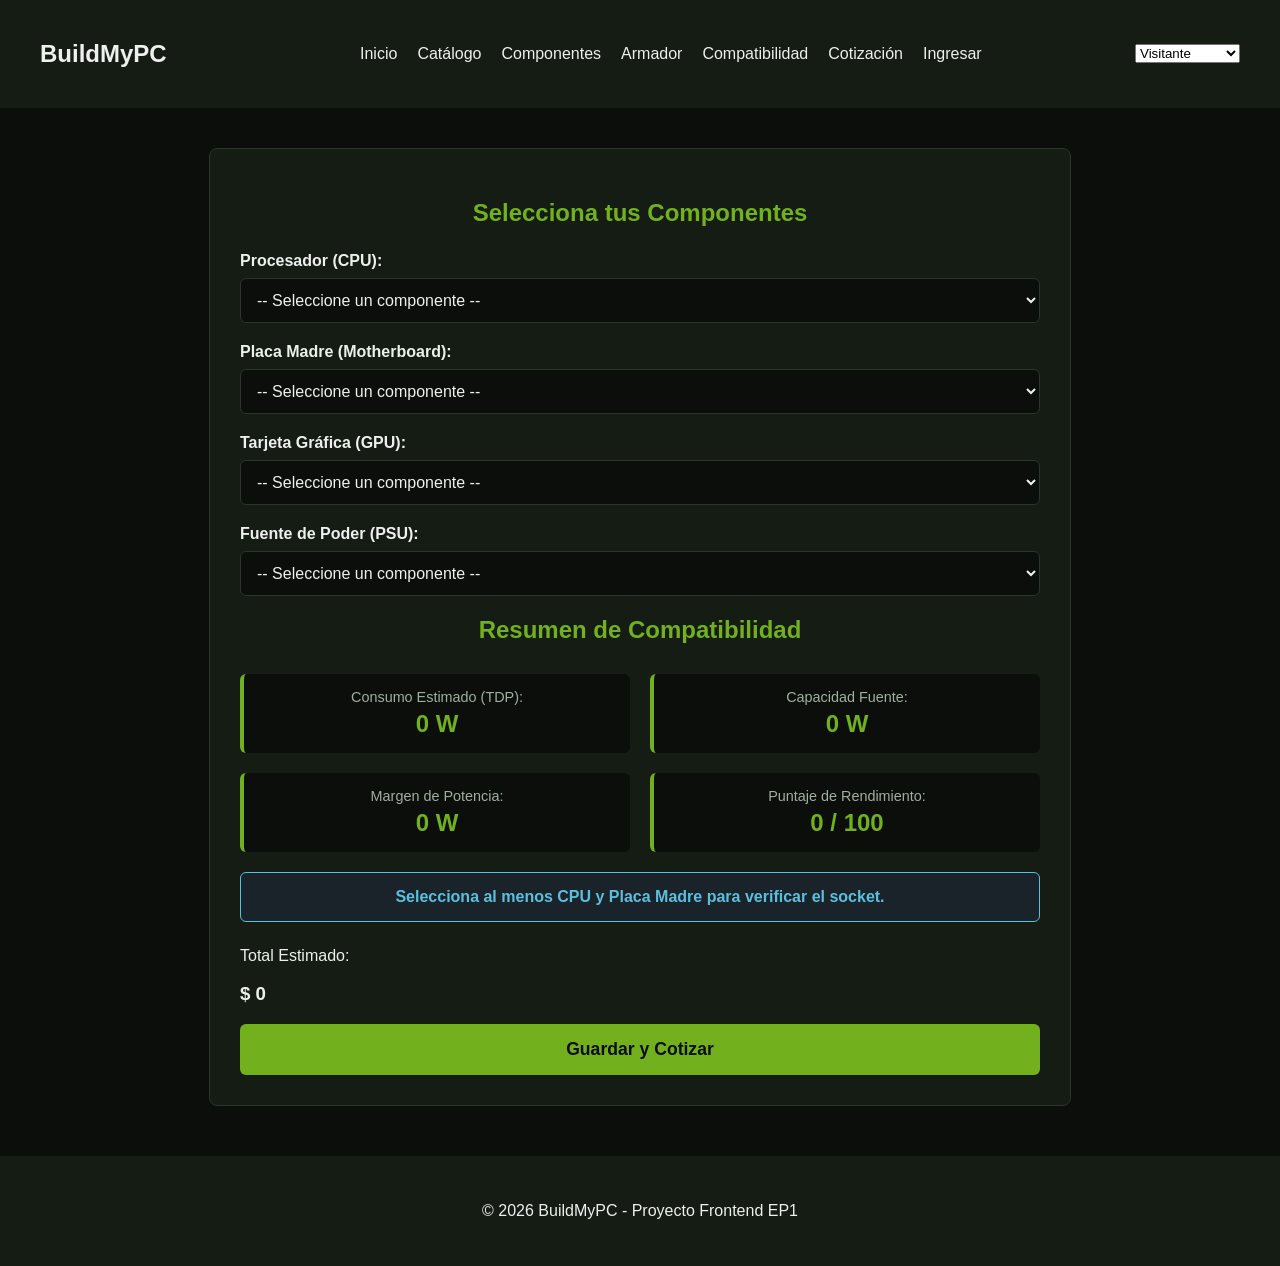
<file: armador.html>
<!DOCTYPE html>
<html lang="es">

<head>
    <meta charset="UTF-8">
    <meta name="viewport" content="width=device-width, initial-scale=1.0">
    <meta name="description" content="BuildMyPC - Configura y verifica la compatibilidad de tu PC Gamer en tiempo real.">
    <title>BuildMyPC - Armador de PC</title>

    <link rel="stylesheet" href="css/estilos.css">
    <link rel="stylesheet" href="css/armador.css">
</head>

<body>

    <header>
        <nav>
            <div class="logo">
                <a href="index.html">
                    <h1>BuildMyPC</h1>
                </a>
            </div>

            <ul>
                <li><a href="index.html">Inicio</a></li>
                <li><a href="catalogo.html">Catálogo</a></li>
                <li><a href="detalle.html">Componentes</a></li>
                <li><a href="armador.html" class="active">Armador</a></li>
                <li><a href="compatibilidad.html">Compatibilidad</a></li>
                <li><a href="cotizacion.html">Cotización</a></li>
                <li><a href="auth.html">Ingresar</a></li>
            </ul>

            <div class="selector-rol">
                <select id="simulated-role" aria-label="Seleccionar perfil simulado">
                    <option value="visitante">Visitante</option>
                    <option value="usuario">Usuario</option>
                    <option value="tecnico">Técnico</option>
                    <option value="admin">Administrador</option>
                </select>
            </div>
        </nav>
    </header>

    <main class="armador-container">
        <section class="armador-grid">
            
            <!-- Panel de Selección de Hardware -->
            <article class="configurador-card">
                <h2>Selecciona tus Componentes</h2>
                
                <form id="form-armador">
                    <div class="form-group">
                        <label for="select-cpu">Procesador (CPU):</label>
                        <select id="select-cpu">
                            <option value="">-- Selecciona una CPU --</option>
                        </select>
                    </div>

                    <div class="form-group">
                        <label for="select-mobo">Placa Madre (Motherboard):</label>
                        <select id="select-mobo">
                            <option value="">-- Selecciona una Placa Madre --</option>
                        </select>
                    </div>

                    <div class="form-group">
                        <label for="select-gpu">Tarjeta Gráfica (GPU):</label>
                        <select id="select-gpu">
                            <option value="">-- Selecciona una Tarjeta Gráfica --</option>
                        </select>
                    </div>

                    <div class="form-group">
                        <label for="select-psu">Fuente de Poder (PSU):</label>
                        <select id="select-psu">
                            <option value="">-- Selecciona una Fuente de Poder --</option>
                        </select>
                    </div>
                </form>
            </article>

            <!-- Resumen Técnico en Tiempo Real -->
            <article class="resumen-card">
                <h2>Resumen de Compatibilidad</h2>

                <div class="metricas-grid">
                    <div class="metrica-item">
                        <span>Consumo Estimado (TDP):</span>
                        <strong id="val-tdp">0 W</strong>
                    </div>

                    <div class="metrica-item">
                        <span>Capacidad Fuente:</span>
                        <strong id="val-psu">0 W</strong>
                    </div>

                    <div class="metrica-item">
                        <span>Margen de Potencia:</span>
                        <strong id="val-margen">0 W</strong>
                    </div>

                    <div class="metrica-item">
                        <span>Puntaje de Rendimiento:</span>
                        <strong id="val-score" class="score-destacado">0 / 100</strong>
                    </div>
                </div>

                <!-- Notificaciones de Compatibilidad/Error -->
                <div id="mensaje-compatibilidad" class="alerta-box info">
                    Selecciona al menos CPU y Placa Madre para verificar el socket.
                </div>

                <div class="precio-total-container">
                    <span>Total Estimado:</span>
                    <h3 id="val-total">$ 0</h3>
                </div>

                <button id="btn-guardar-cotizacion" class="boton-principal full-width">Guardar y Cotizar</button>
            </article>

        </section>
    </main>

    <footer>
        <p>&copy; 2026 BuildMyPC - Proyecto Frontend EP1</p>
    </footer>

    <script src="js/datos.js"></script>
    <script src="js/armador.js"></script>
</body>

</html>
</file>
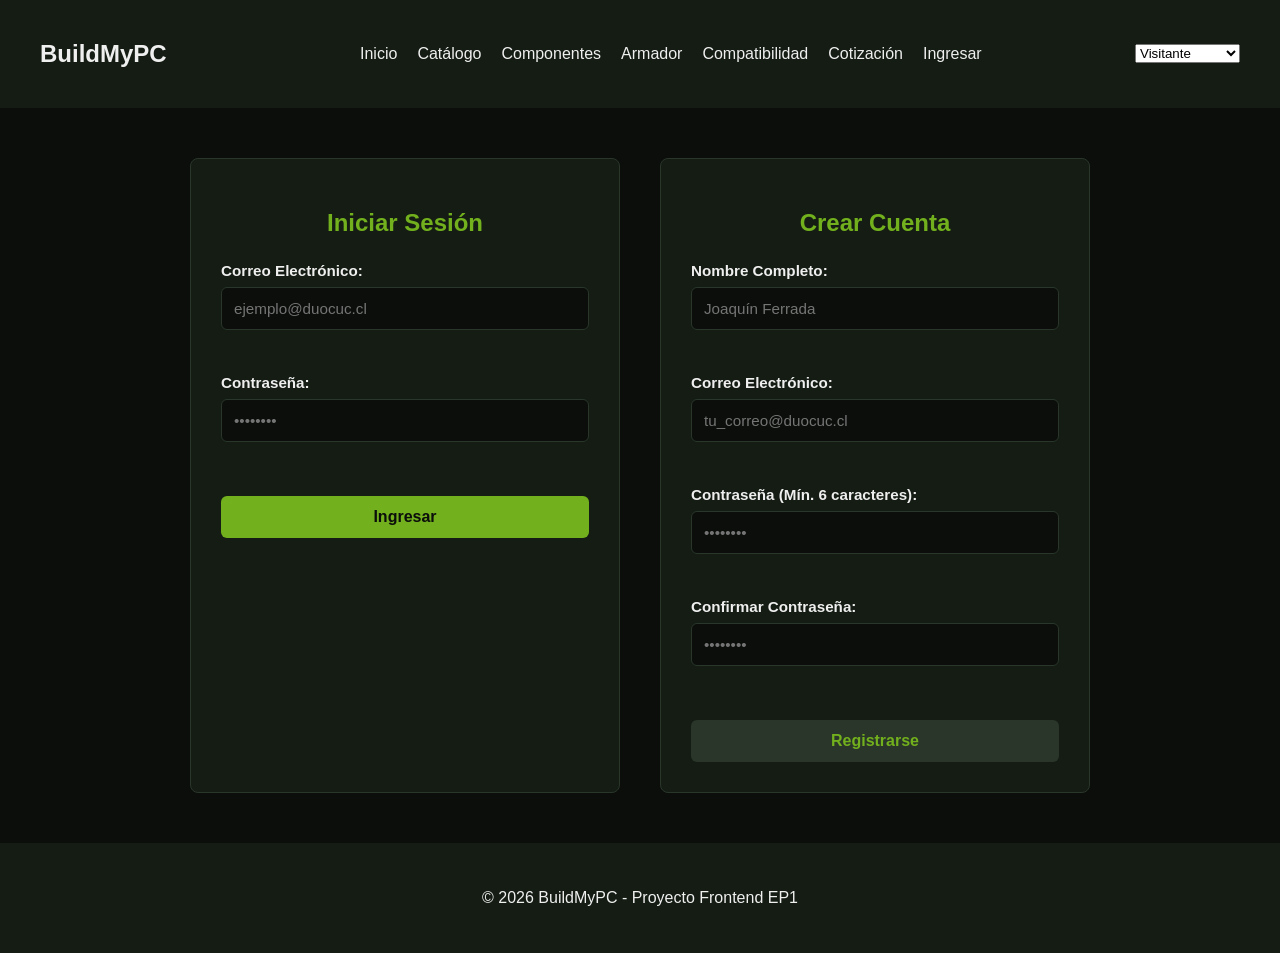
<file: auth.html>
<!DOCTYPE html>
<html lang="es">

<head>
    <meta charset="UTF-8">
    <meta name="viewport" content="width=device-width, initial-scale=1.0">
    <meta name="description" content="BuildMyPC - Inicia sesión o regístrate para guardar tus cotizaciones.">
    <title>BuildMyPC - Acceso de Usuarios</title>

    <link rel="stylesheet" href="css/estilos.css">
    <link rel="stylesheet" href="css/auth.css">
</head>

<body>

    <header>
        <nav>
            <div class="logo">
                <a href="index.html">
                    <h1>BuildMyPC</h1>
                </a>
            </div>

            <ul>
                <li><a href="index.html">Inicio</a></li>
                <li><a href="catalogo.html">Catálogo</a></li>
                <li><a href="detalle.html">Componentes</a></li>
                <li><a href="armador.html">Armador</a></li>
                <li><a href="compatibilidad.html">Compatibilidad</a></li>
                <li><a href="cotizacion.html">Cotización</a></li>
                <li><a href="auth.html" class="active">Ingresar</a></li>
            </ul>

            <div class="selector-rol">
                <select id="simulated-role" aria-label="Seleccionar perfil simulado">
                    <option value="visitante">Visitante</option>
                    <option value="usuario">Usuario</option>
                    <option value="tecnico">Técnico</option>
                    <option value="admin">Administrador</option>
                </select>
            </div>
        </nav>
    </header>

    <main class="auth-container">
        
        <!-- Formulario de Iniciar Sesión -->
        <section class="auth-box">
            <h2>Iniciar Sesión</h2>
            <form id="form-login" novalidate>
                <div class="form-group">
                    <label for="login-email">Correo Electrónico:</label>
                    <input type="email" id="login-email" placeholder="ejemplo@duocuc.cl" required>
                    <span class="error-text" id="error-login-email"></span>
                </div>

                <div class="form-group">
                    <label for="login-password">Contraseña:</label>
                    <input type="password" id="login-password" placeholder="••••••••" required>
                    <span class="error-text" id="error-login-password"></span>
                </div>

                <button type="submit" class="boton-principal full-width">Ingresar</button>
            </form>
        </section>

        <!-- Formulario de Registro -->
        <section class="auth-box">
            <h2>Crear Cuenta</h2>
            <form id="form-registro" novalidate>
                <div class="form-group">
                    <label for="reg-nombre">Nombre Completo:</label>
                    <input type="text" id="reg-nombre" placeholder="Joaquín Ferrada" required>
                    <span class="error-text" id="error-reg-nombre"></span>
                </div>

                <div class="form-group">
                    <label for="reg-email">Correo Electrónico:</label>
                    <input type="email" id="reg-email" placeholder="tu_correo@duocuc.cl" required>
                    <span class="error-text" id="error-reg-email"></span>
                </div>

                <div class="form-group">
                    <label for="reg-pass">Contraseña (Mín. 6 caracteres):</label>
                    <input type="password" id="reg-pass" placeholder="••••••••" required>
                    <span class="error-text" id="error-reg-pass"></span>
                </div>

                <div class="form-group">
                    <label for="reg-pass-confirm">Confirmar Contraseña:</label>
                    <input type="password" id="reg-pass-confirm" placeholder="••••••••" required>
                    <span class="error-text" id="error-reg-pass-confirm"></span>
                </div>

                <button type="submit" class="boton-secundario full-width">Registrarse</button>
            </form>
        </section>

    </main>

    <footer>
        <p>&copy; 2026 BuildMyPC - Proyecto Frontend EP1</p>
    </footer>

    <script src="js/validaciones.js"></script>
</body>

</html>
</file>
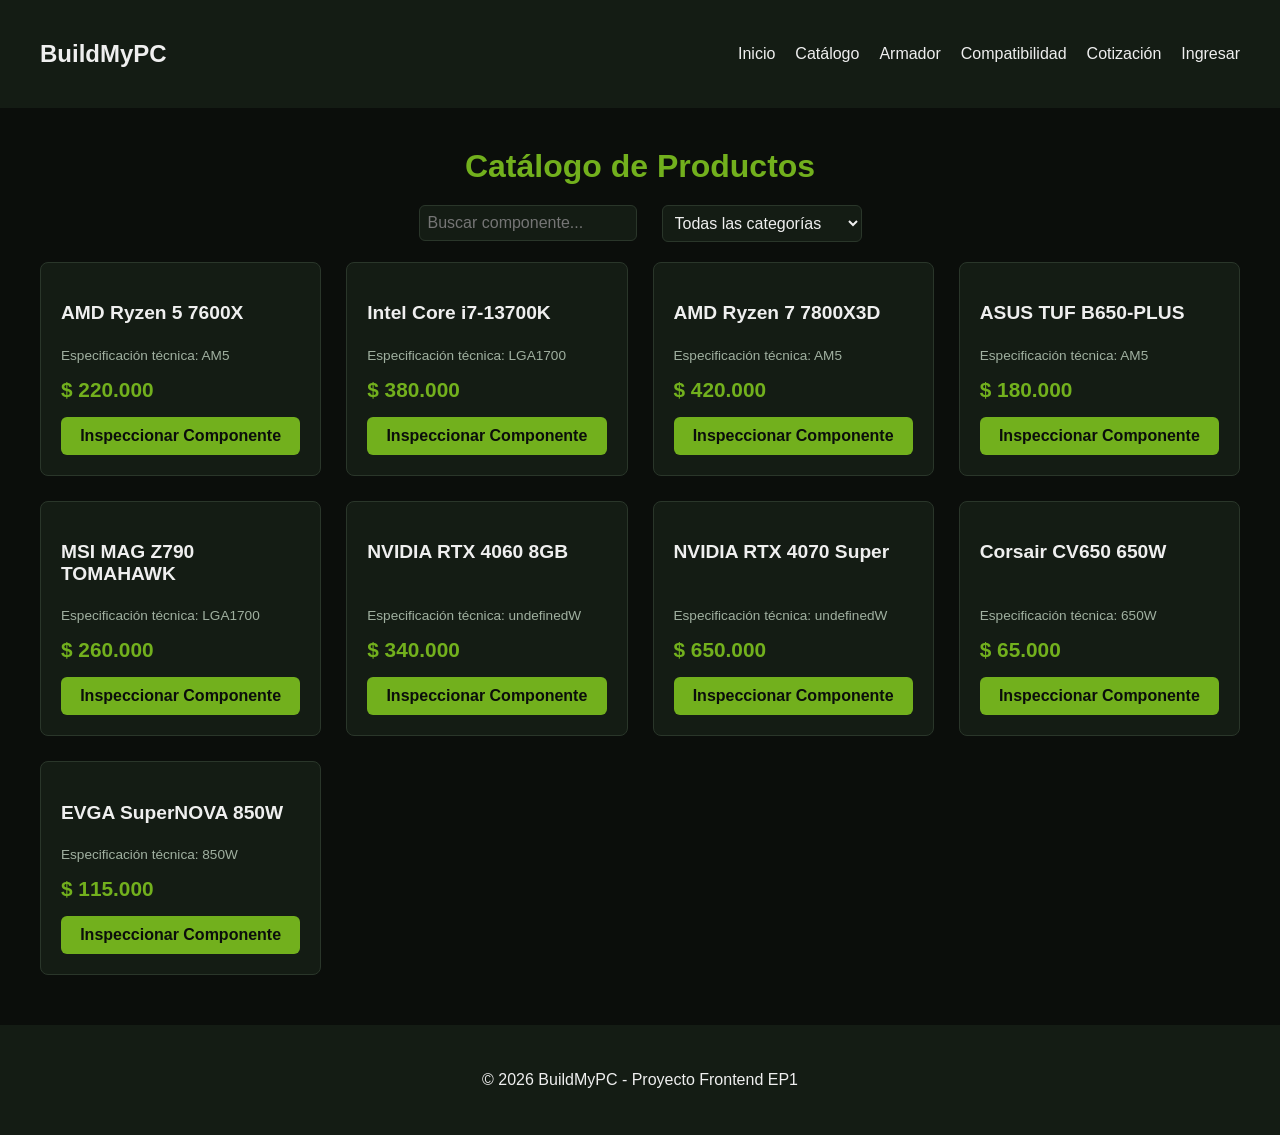
<file: catalogo.html>
<!DOCTYPE html>
<html lang="es">
<head>
    <meta charset="UTF-8">
    <meta name="viewport" content="width=device-width, initial-scale=1.0">
    <title>BuildMyPC - Catálogo</title>
    <link rel="stylesheet" href="css/estilos.css">
    <link rel="stylesheet" href="css/catalogo.css">
</head>
<body>
    <header>
        <nav>
            <h1>BuildMyPC</h1>
            <ul>
                <li><a href="index.html">Inicio</a></li>
                <li><a href="catalogo.html">Catálogo</a></li>
                <li><a href="armador.html">Armador</a></li>
                <li><a href="compatibilidad.html">Compatibilidad</a></li>
                <li><a href="cotizacion.html">Cotización</a></li>
                <li><a href="auth.html">Ingresar</a></li>
            </ul>
        </nav>
    </header>

    <main class="catalogo-container">
        <section class="productos-section">
            <h2>Catálogo de Productos</h2>
            
            <!-- Controles de filtrado -->
            <div class="controles-catalogo" style="margin-bottom: 20px;">
                <input type="text" id="buscar-input" placeholder="Buscar componente..." style="padding: 8px; width: 200px;">
                <select id="categoria-select" style="padding: 8px; margin-left: 10px;">
                    <option value="todas">Todas las categorías</option>
                    <option value="cpus">Procesadores</option>
                    <option value="motherboards">Placas Madres</option>
                    <option value="gpus">Tarjetas Gráficas</option>
                    <option value="psus">Fuentes de Poder</option>
                </select>
            </div>

            <!-- JS inyectará todo aquí -->
            <div id="grid-productos" class="grid-productos"></div>
        </section>
    </main>

    <footer>
        <p>&copy; 2026 BuildMyPC - Proyecto Frontend EP1</p>
    </footer>

    <!-- Carga de la base de datos PRIMERO y luego la lógica del catálogo -->
    <script src="js/datos.js"></script>
    <script src="js/catalogo.js"></script>
</body>
</html>
</file>
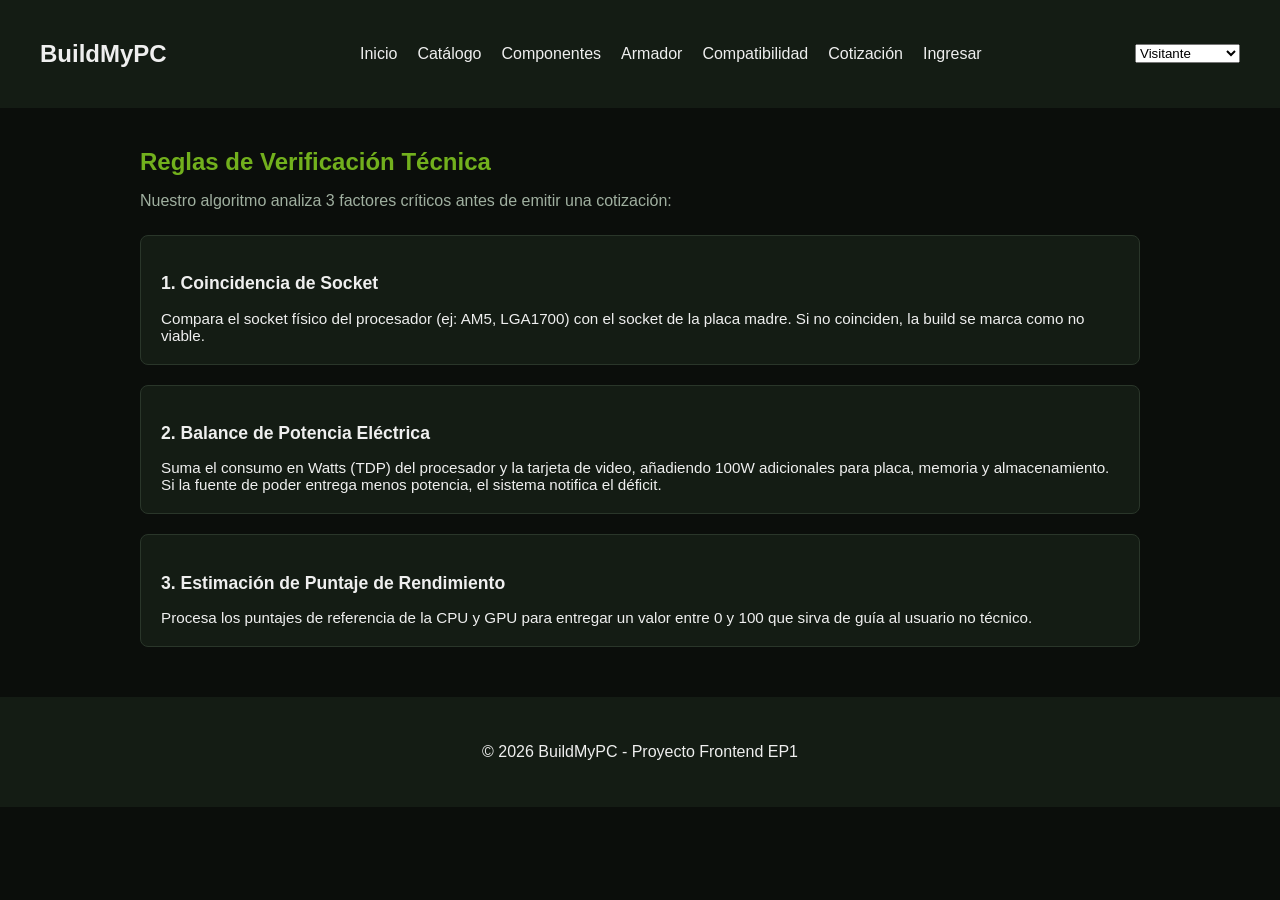
<file: compatibilidad.html>
<!DOCTYPE html>
<html lang="es">

<head>
    <meta charset="UTF-8">
    <meta name="viewport" content="width=device-width, initial-scale=1.0">
    <title>BuildMyPC - Informe de Compatibilidad</title>

    <link rel="stylesheet" href="css/estilos.css">
    <link rel="stylesheet" href="css/compatibilidad.css">
</head>

<body>

    <header>
        <nav>
            <div class="logo">
                <a href="index.html">
                    <h1>BuildMyPC</h1>
                </a>
            </div>

            <ul>
                <li><a href="index.html">Inicio</a></li>
                <li><a href="catalogo.html">Catálogo</a></li>
                <li><a href="detalle.html">Componentes</a></li>
                <li><a href="armador.html">Armador</a></li>
                <li><a href="compatibilidad.html" class="active">Compatibilidad</a></li>
                <li><a href="cotizacion.html">Cotización</a></li>
                <li><a href="auth.html">Ingresar</a></li>
            </ul>

            <div class="selector-rol">
                <select id="simulated-role">
                    <option value="visitante">Visitante</option>
                    <option value="usuario">Usuario</option>
                    <option value="tecnico">Técnico</option>
                    <option value="admin">Administrador</option>
                </select>
            </div>
        </nav>
    </header>

    <main class="compatibilidad-container" style="max-width: 1000px; margin: 40px auto; padding: 0 20px;">
        <h2>Reglas de Verificación Técnica</h2>
        <p>Nuestro algoritmo analiza 3 factores críticos antes de emitir una cotización:</p>

        <section class="regla-card" style="background: var(--color-superficie); border: 1px solid var(--color-borde); padding: 20px; border-radius: var(--radio-borde); margin-top: 20px;">
            <h3 style="color: var(--color-acento);">1. Coincidencia de Socket</h3>
            <p>Compara el socket físico del procesador (ej: AM5, LGA1700) con el socket de la placa madre. Si no coinciden, la build se marca como no viable.</p>
        </section>

        <section class="regla-card" style="background: var(--color-superficie); border: 1px solid var(--color-borde); padding: 20px; border-radius: var(--radio-borde); margin-top: 20px;">
            <h3 style="color: var(--color-acento);">2. Balance de Potencia Eléctrica</h3>
            <p>Suma el consumo en Watts (TDP) del procesador y la tarjeta de video, añadiendo 100W adicionales para placa, memoria y almacenamiento. Si la fuente de poder entrega menos potencia, el sistema notifica el déficit.</p>
        </section>

        <section class="regla-card" style="background: var(--color-superficie); border: 1px solid var(--color-borde); padding: 20px; border-radius: var(--radio-borde); margin-top: 20px;">
            <h3 style="color: var(--color-acento);">3. Estimación de Puntaje de Rendimiento</h3>
            <p>Procesa los puntajes de referencia de la CPU y GPU para entregar un valor entre 0 y 100 que sirva de guía al usuario no técnico.</p>
        </section>
    </main>

    <footer>
        <p>&copy; 2026 BuildMyPC - Proyecto Frontend EP1</p>
    </footer>

</body>

</html>
</file>
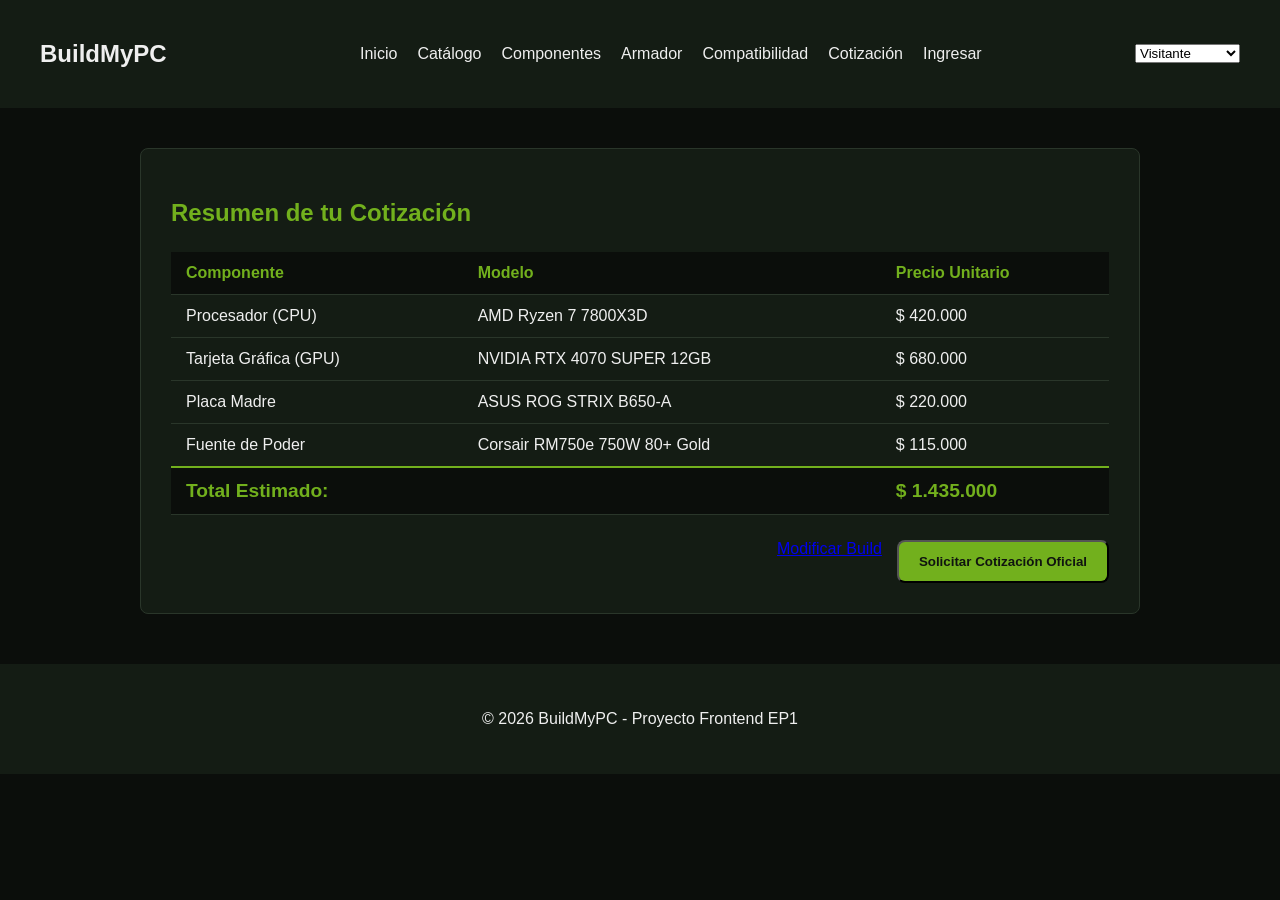
<file: cotizacion.html>
<!DOCTYPE html>
<html lang="es">

<head>
    <meta charset="UTF-8">
    <meta name="viewport" content="width=device-width, initial-scale=1.0">
    <meta name="description" content="BuildMyPC - Resumen de cotización de componentes y PC Gamer.">
    <title>BuildMyPC - Resumen de Cotización</title>

    <link rel="stylesheet" href="css/estilos.css">
    <link rel="stylesheet" href="css/cotizaciones.css">
</head>

<body>

    <header>
        <nav>
            <div class="logo">
                <a href="index.html">
                    <h1>BuildMyPC</h1>
                </a>
            </div>

            <ul>
                <li><a href="index.html">Inicio</a></li>
                <li><a href="catalogo.html">Catálogo</a></li>
                <li><a href="detalle.html">Componentes</a></li>
                <li><a href="armador.html">Armador</a></li>
                <li><a href="compatibilidad.html">Compatibilidad</a></li>
                <li><a href="cotizacion.html" class="active">Cotización</a></li>
                <li><a href="auth.html">Ingresar</a></li>
            </ul>

            <div class="selector-rol">
                <select id="simulated-role" aria-label="Seleccionar perfil simulado">
                    <option value="visitante">Visitante</option>
                    <option value="usuario">Usuario</option>
                    <option value="tecnico">Técnico</option>
                    <option value="admin">Administrador</option>
                </select>
            </div>
        </nav>
    </header>

    <main class="cotizacion-container">
        <section class="resumen-section">
            <h2>Resumen de tu Cotización</h2>
            
            <table class="tabla-cotizacion">
                <thead>
                    <tr>
                        <th>Componente</th>
                        <th>Modelo</th>
                        <th>Precio Unitario</th>
                    </tr>
                </thead>
                <tbody id="cotizacion-items">
                    <tr>
                        <td>Procesador (CPU)</td>
                        <td>AMD Ryzen 7 7800X3D</td>
                        <td>$ 420.000</td>
                    </tr>
                    <tr>
                        <td>Tarjeta Gráfica (GPU)</td>
                        <td>NVIDIA RTX 4070 SUPER 12GB</td>
                        <td>$ 680.000</td>
                    </tr>
                    <tr>
                        <td>Placa Madre</td>
                        <td>ASUS ROG STRIX B650-A</td>
                        <td>$ 220.000</td>
                    </tr>
                    <tr>
                        <td>Fuente de Poder</td>
                        <td>Corsair RM750e 750W 80+ Gold</td>
                        <td>$ 115.000</td>
                    </tr>
                </tbody>
                <tfoot>
                    <tr>
                        <th colspan="2">Total Estimado:</th>
                        <th id="total-cotizacion">$ 1.435.000</th>
                    </tr>
                </tfoot>
            </table>

            <div class="acciones-cotizacion">
                <a href="armador.html" class="boton-secundario">Modificar Build</a>
                <button id="btn-enviar-cotizacion" class="boton-principal">Solicitar Cotización Oficial</button>
            </div>
        </section>
    </main>

    <footer>
        <p>&copy; 2026 BuildMyPC - Proyecto Frontend EP1</p>
    </footer>

    <script src="js/datos.js"></script>
    <script src="js/cotizacion.js"></script>
</body>

</html>
</file>
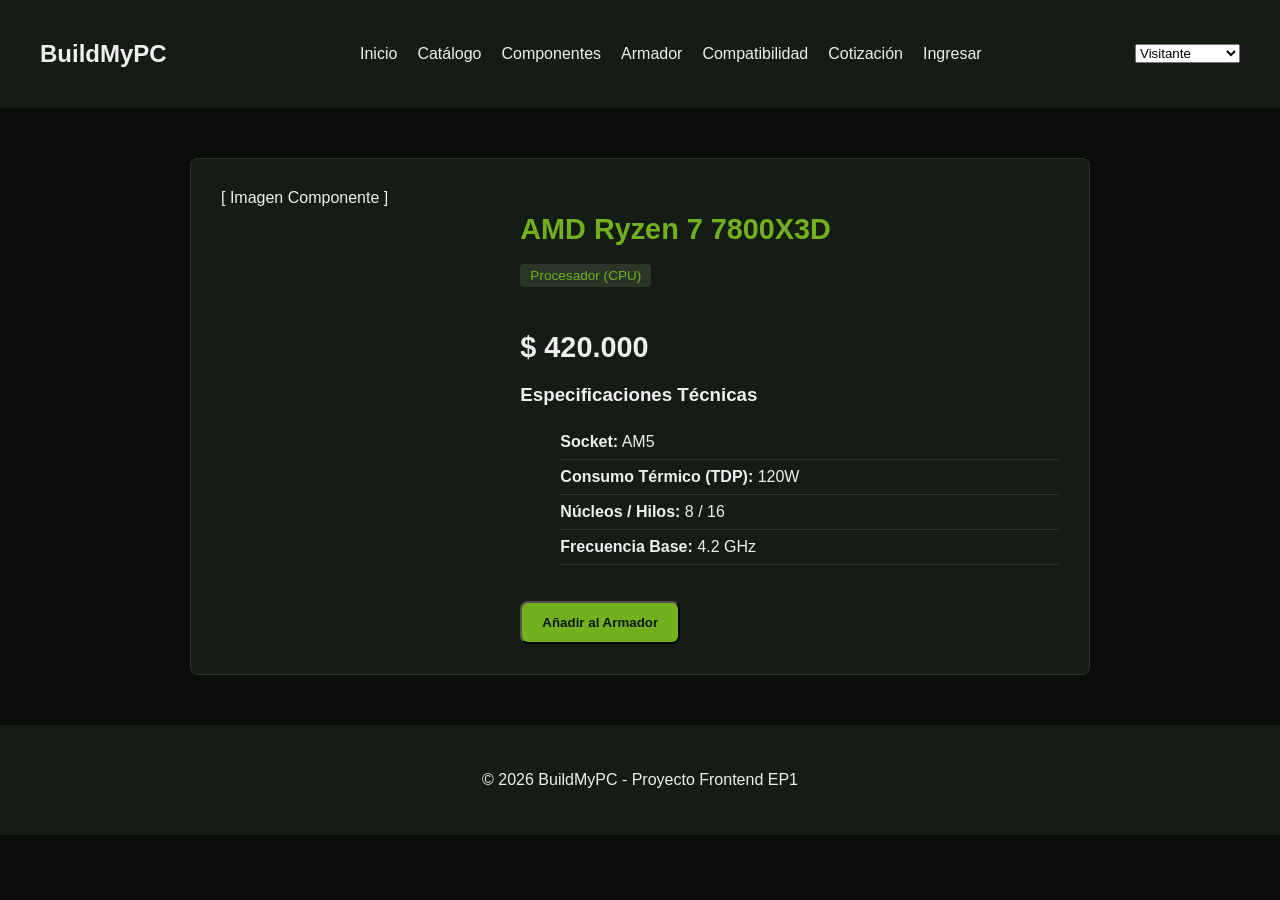
<file: detalle.html>
<!DOCTYPE html>
<html lang="es">

<head>
    <meta charset="UTF-8">
    <meta name="viewport" content="width=device-width, initial-scale=1.0">
    <title>BuildMyPC - Detalle del Componente</title>

    <link rel="stylesheet" href="css/estilos.css">
    <link rel="stylesheet" href="css/detalle.css">
</head>

<body>

    <header>
        <nav>
            <div class="logo">
                <a href="index.html">
                    <h1>BuildMyPC</h1>
                </a>
            </div>

            <ul>
                <li><a href="index.html">Inicio</a></li>
                <li><a href="catalogo.html">Catálogo</a></li>
                <li><a href="detalle.html" class="active">Componentes</a></li>
                <li><a href="armador.html">Armador</a></li>
                <li><a href="compatibilidad.html">Compatibilidad</a></li>
                <li><a href="cotizacion.html">Cotización</a></li>
                <li><a href="auth.html">Ingresar</a></li>
            </ul>

            <div class="selector-rol">
                <select id="simulated-role">
                    <option value="visitante">Visitante</option>
                    <option value="usuario">Usuario</option>
                    <option value="tecnico">Técnico</option>
                    <option value="admin">Administrador</option>
                </select>
            </div>
        </nav>
    </header>

    <main class="detalle-container">
        <article class="ficha-producto">
            <div class="imagen-producto">
                <div class="espacio-imagen">
                    <span>[ Imagen Componente ]</span>
                </div>
            </div>
            <div class="info-producto">
                <h2 id="det-nombre">AMD Ryzen 7 7800X3D</h2>
                <p class="categoria-badge">Procesador (CPU)</p>
                <p class="precio-detalle" id="det-precio">$ 420.000</p>
                
                <h3>Especificaciones Técnicas</h3>
                <ul>
                    <li><strong>Socket:</strong> AM5</li>
                    <li><strong>Consumo Térmico (TDP):</strong> 120W</li>
                    <li><strong>Núcleos / Hilos:</strong> 8 / 16</li>
                    <li><strong>Frecuencia Base:</strong> 4.2 GHz</li>
                </ul>

                <button class="boton-principal" style="margin-top: 20px;">Añadir al Armador</button>
            </div>
        </article>
    </main>

    <footer>
        <p>&copy; 2026 BuildMyPC - Proyecto Frontend EP1</p>
    </footer>

</body>

</html>
</file>
<file: css/estilos.css>
:root {
    --color-fondo: #0B0E0B;
    --color-superficie: #141C14;
    --color-borde: #2A362A;
    --color-primario: #72B01D;
    --color-texto: #EFEFEF;
    --color-texto-secundario: #A0B0A0;
    --color-exito: #A5D6A7;
    --color-error: #D9534F;
    --radio-borde: 8px;
}

body {
    background-color: var(--color-fondo);
    color: var(--color-texto);
    font-family: 'Segoe UI', Arial, sans-serif;
    margin: 0;
    padding: 0;
}

header {
    background-color: var(--color-superficie);
    padding: 20px;
}

nav {
    display: flex;
    justify-content: space-between;
    align-items: center;
    max-width: 1200px;
    margin: auto;
}

.logo h1 {
    color: var(--color-acento);
}

nav ul {
    display: flex;
    list-style: none;
    gap: 20px;
}

nav a {
    color: var(--color-texto);
    text-decoration: none;
}

nav a:hover {
    color: var(--color-acento);
}

.boton-principal {
    display: inline-block;
    background-color: var(--color-primario);
    color: #101410;
    padding: 12px 20px;
    border-radius: var(--radio-borde);
    text-decoration: none;
    font-weight: bold;
}

footer {
    margin-top: 50px;
    padding: 30px;
    text-align: center;
    background-color: var(--color-superficie);
}
</file>
<file: css/armador.css>
.armador-container {
    max-width: 800px;
    margin: 40px auto;
    padding: 30px;
    background-color: var(--color-superficie, #141C14);
    border: 1px solid var(--color-borde, #2A362A);
    border-radius: 8px;
}

.armador-container h2 {
    color: var(--color-primario, #72B01D);
    text-align: center;
    margin-bottom: 25px;
}

.form-group {
    margin-bottom: 20px;
    display: flex;
    flex-direction: column;
}

.form-group label {
    font-weight: bold;
    margin-bottom: 8px;
    color: var(--color-texto, #EFEFEF);
}

.form-group select {
    padding: 12px;
    background-color: var(--color-fondo, #0B0E0B);
    color: var(--color-texto, #EFEFEF);
    border: 1px solid var(--color-borde, #2A362A);
    border-radius: 6px;
    font-size: 1rem;
    cursor: pointer;
}

.form-group select:focus {
    outline: none;
    border-color: var(--color-primario, #72B01D);
}

/* Cajas de métricas (TDP y Precio) */
.metricas-grid {
    display: grid;
    grid-template-columns: 1fr 1fr;
    gap: 20px;
    margin-top: 30px;
    margin-bottom: 20px;
}

.metrica-item {
    background-color: var(--color-fondo, #0B0E0B);
    border-left: 4px solid var(--color-primario, #72B01D);
    padding: 15px;
    border-radius: 6px;
    display: flex;
    flex-direction: column;
    align-items: center;
    text-align: center;
}

.metrica-item span {
    font-size: 0.9rem;
    color: var(--color-texto-secundario, #A0B0A0);
    margin-bottom: 5px;
}

.metrica-item strong {
    font-size: 1.5rem;
    color: var(--color-primario, #72B01D);
}

/* Cajas dinámicas de alertas (JS) */
.alerta-box {
    padding: 15px;
    border-radius: 6px;
    margin-bottom: 25px;
    text-align: center;
    font-weight: bold;
    transition: all 0.3s ease;
}

.alerta-box.info {
    background-color: #1A222A;
    color: #5BC0DE;
    border: 1px solid #5BC0DE;
}

.alerta-box.error {
    background-color: #2A1A1A;
    color: #D9534F;
    border: 1px solid #D9534F;
}

.alerta-box.success {
    background-color: #1A2A1A;
    color: var(--color-primario, #72B01D);
    border: 1px solid var(--color-primario, #72B01D);
}

#btn-guardar-cotizacion {
    width: 100%;
    padding: 15px;
    font-size: 1.1rem;
    border-radius: 6px;
    background-color: var(--color-primario, #72B01D);
    color: #0B0E0B;
    border: none;
    font-weight: bold;
    cursor: pointer;
    transition: opacity 0.3s ease;
}

#btn-guardar-cotizacion:hover {
    opacity: 0.9;
}
</file>
<file: css/auth.css>
.auth-container {
    max-width: 900px;
    margin: 50px auto;
    padding: 0 20px;
    display: flex;
    flex-wrap: wrap;
    gap: 40px;
}

.auth-box {
    flex: 1;
    min-width: 300px;
    background-color: var(--color-superficie, #141C14);
    border: 1px solid var(--color-borde, #2A362A);
    border-radius: 8px;
    padding: 30px;
}

.auth-box h2 {
    color: var(--color-primario, #72B01D);
    margin-bottom: 25px;
    text-align: center;
}

.auth-box .form-group {
    margin-bottom: 20px;
    display: flex;
    flex-direction: column;
}

.auth-box label {
    font-size: 0.95rem;
    margin-bottom: 8px;
    color: var(--color-texto, #EFEFEF);
    font-weight: bold;
}

.auth-box input {
    background-color: var(--color-fondo, #0B0E0B);
    color: var(--color-texto, #EFEFEF);
    border: 1px solid var(--color-borde, #2A362A);
    padding: 12px;
    border-radius: 6px;
    font-size: 0.95rem;
}

.auth-box input:focus {
    outline: none;
    border-color: var(--color-primario, #72B01D);
}

.error-text {
    color: #D9534F;
    font-size: 0.85rem;
    margin-top: 6px;
    min-height: 18px;
    display: block;
    font-weight: bold;
}

.auth-box button {
    width: 100%;
    padding: 12px;
    font-size: 1rem;
    border-radius: 6px;
    border: none;
    font-weight: bold;
    cursor: pointer;
    margin-top: 10px;
    transition: opacity 0.3s ease;
}

.auth-box .boton-principal {
    background-color: var(--color-primario, #72B01D);
    color: #0B0E0B;
}

.auth-box .boton-secundario {
    background-color: #2A362A;
    color: var(--color-primario, #72B01D);
}

.auth-box button:hover {
    opacity: 0.9;
}
</file>
<file: css/catalogo.css>
.catalogo-container {
    max-width: 1200px;
    margin: 40px auto;
    padding: 0 20px;
}

.productos-section h2 {
    color: var(--color-primario, #72B01D);
    margin-bottom: 20px;
    text-align: center;
    font-size: 2rem;
}

.controles-catalogo {
    display: flex;
    flex-wrap: wrap;
    gap: 15px;
    margin-bottom: 30px;
    justify-content: center;
    align-items: center;
}

.controles-catalogo input,
.controles-catalogo select {
    padding: 12px;
    background-color: var(--color-superficie, #141C14);
    color: var(--color-texto, #EFEFEF);
    border: 1px solid var(--color-borde, #2A362A);
    border-radius: 6px;
    font-size: 1rem;
    outline: none;
    min-width: 200px;
}

.controles-catalogo input:focus,
.controles-catalogo select:focus {
    border-color: var(--color-primario, #72B01D);
}

.grid-productos {
    display: grid;
    grid-template-columns: repeat(auto-fit, minmax(280px, 1fr));
    gap: 25px;
}

.card-producto {
    background-color: var(--color-superficie, #141C14);
    border: 1px solid var(--color-borde, #2A362A);
    border-radius: 8px;
    padding: 20px;
    display: flex;
    flex-direction: column;
    transition: transform 0.3s ease, border-color 0.3s ease;
}

.card-producto:hover {
    transform: translateY(-5px);
    border-color: var(--color-primario, #72B01D);
}

.card-producto h3 {
    font-size: 1.2rem;
    color: var(--color-texto, #EFEFEF);
    margin-bottom: 10px;
    flex-grow: 1;
}

.card-producto .detalles {
    font-size: 0.85rem;
    color: var(--color-texto-secundario, #A0B0A0);
    margin-bottom: 15px;
}

.card-producto .precio {
    font-size: 1.3rem;
    color: var(--color-primario, #72B01D);
    font-weight: bold;
    margin-bottom: 15px;
}

.card-producto .boton-principal {
    background-color: var(--color-primario, #72B01D);
    color: #0B0E0B;
    padding: 10px;
    border-radius: 6px;
    text-align: center;
    text-decoration: none;
    font-weight: bold;
    transition: opacity 0.3s ease;
}

.card-producto .boton-principal:hover {
    opacity: 0.9;
}
</file>
<file: css/compatibilidad.css>
/* css/compatibilidad.css - Estilos para las reglas de compatibilidad */

.compatibilidad-container {
    max-width: 1000px;
    margin: 40px auto;
    padding: 0 20px;
}

.compatibilidad-container h2 {
    color: var(--color-primario);
    margin-bottom: 10px;
}

.compatibilidad-container p {
    color: #A0B0A0;
    margin-bottom: 25px;
}

.reglas-grid {
    display: grid;
    grid-template-columns: repeat(auto-fit, minmax(280px, 1fr));
    gap: 20px;
}

.regla-card {
    background-color: var(--color-superficie);
    border: 1px solid var(--color-borde);
    border-radius: var(--radio-borde);
    padding: 20px;
}

.regla-card h3 {
    color: var(--color-primario);
    margin-bottom: 10px;
    font-size: 1.1rem;
}

.regla-card p {
    color: var(--color-texto);
    font-size: 0.95rem;
    margin-bottom: 0;
}
</file>
<file: css/cotizaciones.css>
/* css/cotizaciones.css - Estilos para la vista de Cotización */

.cotizacion-container {
    max-width: 1000px;
    margin: 40px auto;
    padding: 0 20px;
}

.resumen-section {
    background-color: var(--color-superficie);
    border: 1px solid var(--color-borde);
    border-radius: var(--radio-borde);
    padding: 30px;
}

.resumen-section h2 {
    color: var(--color-primario);
    margin-bottom: 25px;
}

.tabla-cotizacion {
    width: 100%;
    border-collapse: collapse;
    margin-bottom: 25px;
}

.tabla-cotizacion th, 
.tabla-cotizacion td {
    padding: 12px 15px;
    text-align: left;
    border-bottom: 1px solid var(--color-borde);
}

.tabla-cotizacion th {
    background-color: var(--color-fondo);
    color: var(--color-primario);
}

.tabla-cotizacion tfoot tr th {
    font-size: 1.2rem;
    color: var(--color-primario);
    border-top: 2px solid var(--color-primario);
}

.acciones-cotizacion {
    display: flex;
    justify-content: flex-end;
    gap: 15px;
}
</file>
<file: css/detalle.css>
/* css/detalle.css - Estilos para la ficha detallada del producto */

.detalle-container {
    max-width: 900px;
    margin: 50px auto;
    padding: 0 20px;
}

.ficha-producto {
    background-color: var(--color-superficie);
    border: 1px solid var(--color-borde);
    border-radius: var(--radio-borde);
    padding: 30px;
    display: flex;
    flex-wrap: wrap;
    gap: 30px;
}

.imagen-producto {
    flex: 1;
    min-width: 250px;
}

.info-producto {
    flex: 2;
    min-width: 280px;
}

.info-producto h2 {
    color: var(--color-primario);
    font-size: 1.8rem;
    margin-bottom: 5px;
}

.categoria-badge {
    display: inline-block;
    background-color: var(--color-borde);
    color: var(--color-primario);
    padding: 4px 10px;
    border-radius: 4px;
    font-size: 0.85rem;
    margin-bottom: 15px;
}

.precio-detalle {
    font-size: 1.8rem;
    font-weight: bold;
    color: var(--color-texto);
    margin-bottom: 20px;
}

.info-producto ul {
    list-style: none;
    margin-top: 10px;
}

.info-producto li {
    padding: 8px 0;
    border-bottom: 1px solid var(--color-borde);
}
</file>
